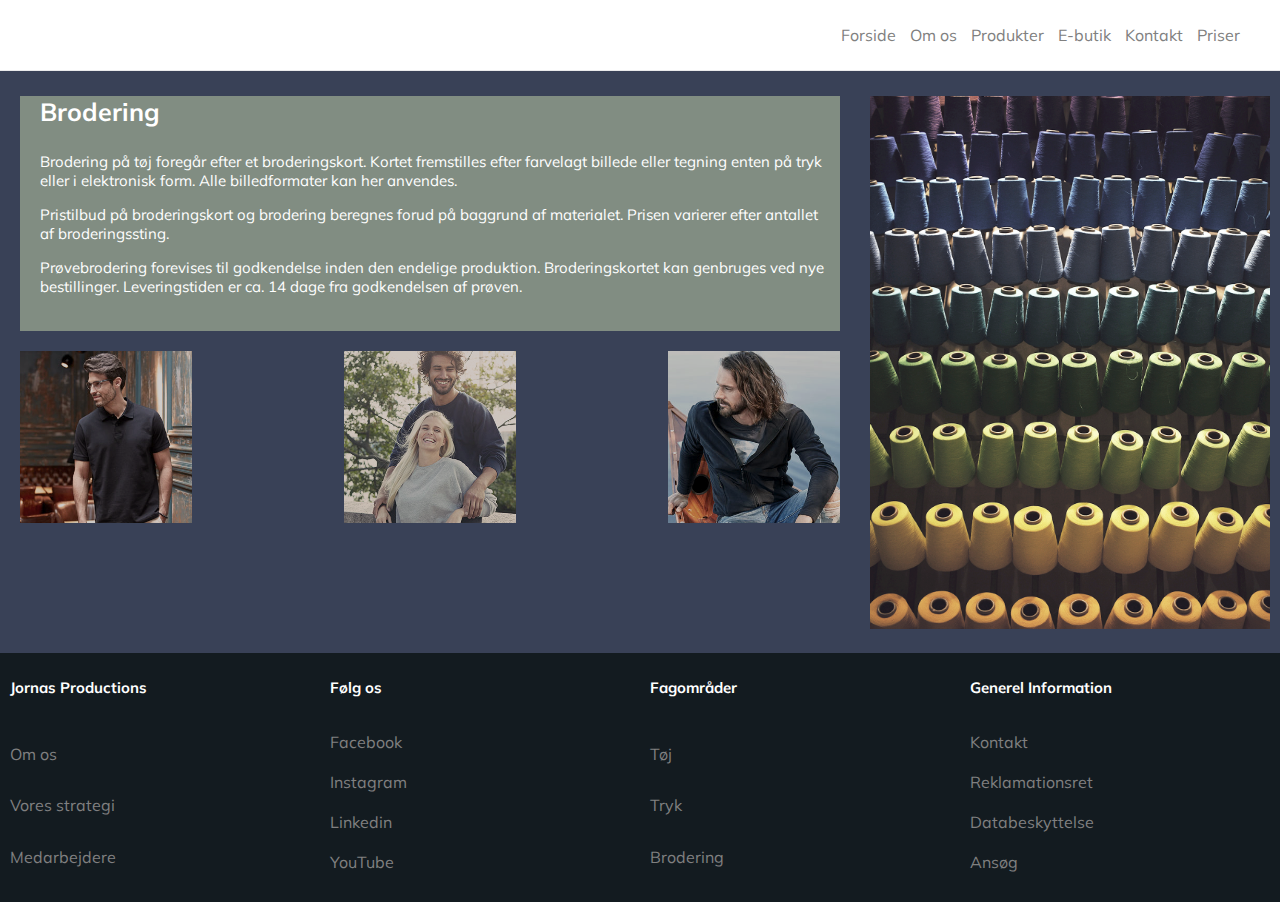
<file: brodering.html>
<!DOCTYPE html>
<html lang="da">

<head>
    <meta charset="utf-8">
    <meta name="viewport" content="width=device-width, initial-scale=1.0">
    <title>Brodering</title>
    <link rel="stylesheet" href="produktside.css" type="text/css">
    <link href="https://fonts.googleapis.com/css?family=Muli" rel="stylesheet">
    <link rel="apple-touch-icon" sizes="180x180" href="ikoner/apple-touch-icon.png">
    <link rel="icon" type="image/png" sizes="32x32" href="ikoner/favicon-32x32.png">
    <link rel="icon" type="image/png" sizes="16x16" href="ikoner/favicon-16x16.png">
    <link rel="manifest" href="ikoner/site.webmanifest">
    <link rel="mask-icon" href="ikoner/safari-pinned-tab.svg" color="#5bbad5">
    <link rel="shortcut icon" href="ikoner/favicon.ico">
    <meta name="msapplication-TileColor" content="#da532c">
    <meta name="msapplication-config" content="ikoner/browserconfig.xml">
    <meta name="theme-color" content="#ffffff">
    <meta name="robots" content="noindex">
</head>

<body>
    <header>
        <div class="nav">
            <label for="toggle">&#9776;</label>
            <input type="checkbox" id="toggle" />
            <div class="menu">
                <a href="index.html">Forside</a>
                <a href="om.html">Om os</a>
                <a href="index.html#top">Produkter</a>
                <a href="http://www.jornas-butik.dk/">E-butik</a>
                <a href="index.html#bottom">Kontakt</a>
                <a href="priser.html">Priser</a>
            </div>
        </div>
    </header>

    <div class="sectionwrapper">
        <div class="left">
            <div class="txt">
                <h3>Brodering</h3>

                <p>Brodering på tøj foregår efter et broderingskort. Kortet fremstilles efter farvelagt billede eller tegning enten på tryk eller i elektronisk form. Alle billedformater kan her anvendes.</p>
                <p>Pristilbud på broderingskort og brodering beregnes forud på baggrund af materialet. Prisen varierer efter antallet af broderingssting.</p>
                <p>Prøvebrodering forevises til godkendelse inden den endelige produktion. Broderingskortet kan genbruges ved nye bestillinger. Leveringstiden er ca. 14 dage fra godkendelsen af prøven.</p>
            </div>
            <div class="pics_left">
                <img src="produktbilleder/bild_7.png" alt="produkt7">

                <img src="produktbilleder/bild_3.png" alt="produkt3">

                <img src="produktbilleder/bild_9.png" alt="produkt9">
            </div>
        </div>
        <div class="right">
            <img src="produktbilleder/brodering_front.png" alt="brodering">
        </div>
    </div>

    <footer>
        <div class="wrapper">
            <div class="col">
                <h3>Jornas Productions</h3>
                <br>
                <a href="http://www.jornas.dk">
                    Om os
                </a>
                <br>
                <a href="http://www.jornas.dk">
                    Vores strategi
                </a>
                <br>
                <a href="http://www.jornas.dk">
                    Medarbejdere
                </a>
                <br>
            </div>
            <div class="col">
                <h3>Følg os</h3>
                <br>
                <a href="http://www.jornas.dk">
                    Facebook
                </a>
                <br>
                <a href="http://www.jornas.dk">
                    Instagram
                </a>
                <br>
                <a href="http://www.jornas.dk">
                    Linkedin
                </a>
                <br>
                <a href="http://www.jornas.dk">
                    YouTube
                </a>
                <br>
            </div>
            <div class="col">
                <h3>Fagområder</h3>
                <br>
                <a href="http://www.jornas.dk">
                    Tøj
                </a>
                <br>
                <a href="http://www.jornas.dk">
                    Tryk
                </a>
                <br>
                <a href="http://www.jornas.dk">
                    Brodering
                </a>
                <br>
            </div>
            <div class="col">
                <h3>Generel Information</h3>
                <br>
                <a href="http://www.jornas.dk">
                    Kontakt
                </a>
                <br>
                <a href="http://www.jornas.dk">
                    Reklamationsret
                </a>
                <br>
                <a href="http://www.jornas.dk">
                    Databeskyttelse
                </a>
                <br>
                <a href="http://www.jornas.dk">
                    Ansøg
                </a>
                <br>
            </div>
        </div>
    </footer>

</body>

</html>
</file>
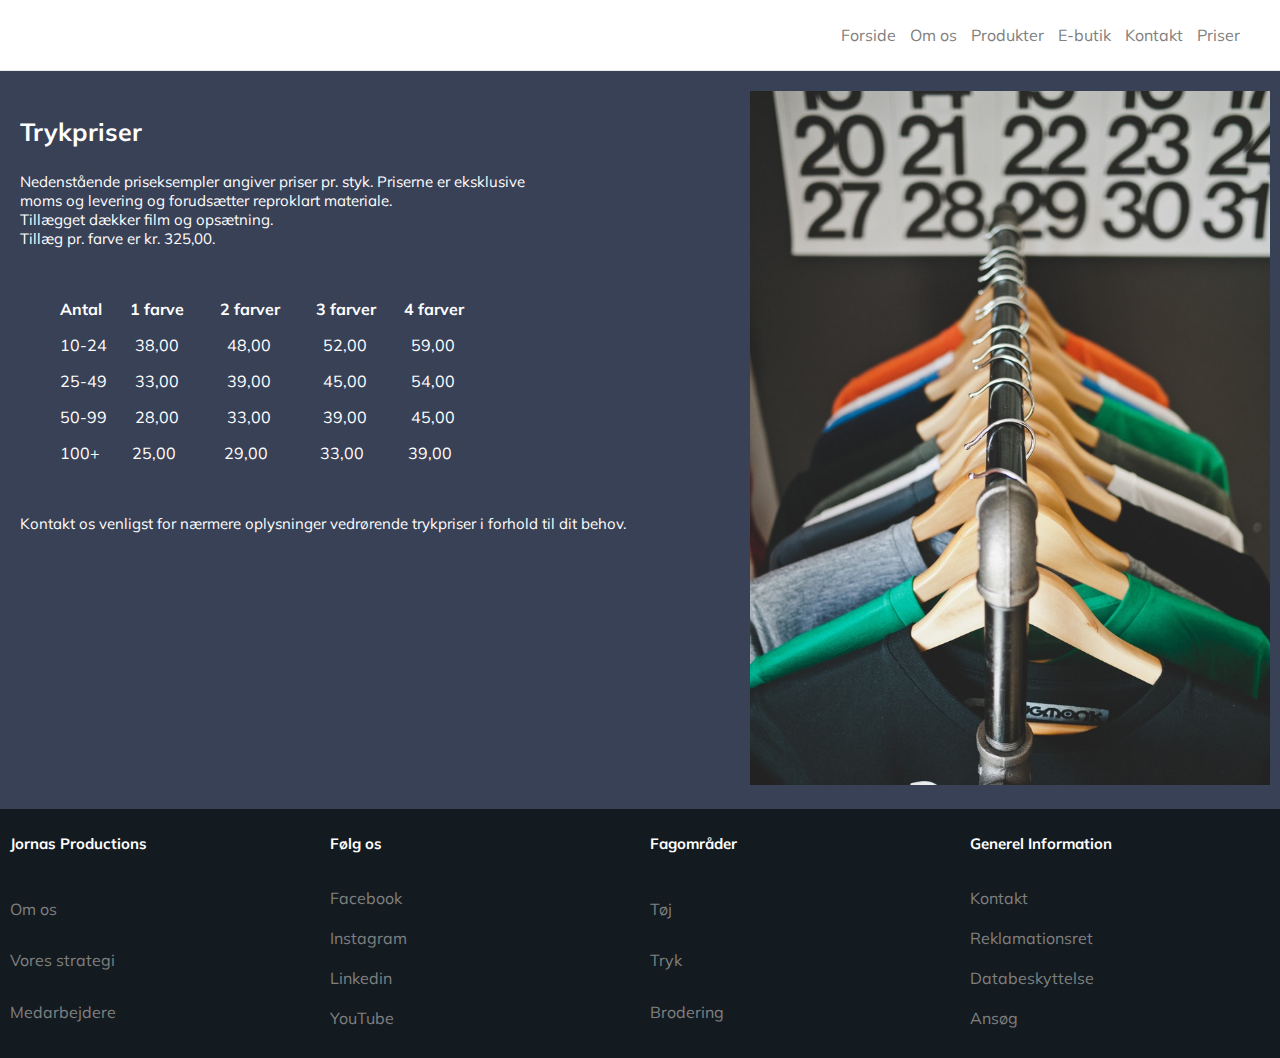
<file: priser.html>
<!DOCTYPE html>
<html lang="da">

<head>
    <meta charset="utf-8">
    <meta name="viewport" content="width=device-width, initial-scale=1.0">
    <title>Priser</title>
    <link rel="stylesheet" href="style_priser.css" type="text/css">
    <link href="https://fonts.googleapis.com/css?family=Muli" rel="stylesheet">
    <link rel="apple-touch-icon" sizes="180x180" href="ikoner/apple-touch-icon.png">
    <link rel="icon" type="image/png" sizes="32x32" href="ikoner/favicon-32x32.png">
    <link rel="icon" type="image/png" sizes="16x16" href="ikoner/favicon-16x16.png">
    <link rel="manifest" href="ikoner/site.webmanifest">
    <link rel="mask-icon" href="ikoner/safari-pinned-tab.svg" color="#5bbad5">
    <link rel="shortcut icon" href="ikoner/favicon.ico">
    <meta name="msapplication-TileColor" content="#da532c">
    <meta name="msapplication-config" content="ikoner/browserconfig.xml">
    <meta name="theme-color" content="#ffffff">
    <meta name="robots" content="noindex">
</head>

<body>
    <header>
        <div class="nav">
            <label for="toggle">&#9776;</label>
            <input type="checkbox" id="toggle" />
            <div class="menu">
                <a href="index.html">Forside</a>
                <a href="om.html">Om os</a>
                <a href="index.html#top">Produkter</a>
                <a href="http://www.jornas-butik.dk/">E-butik</a>
                <a href="index.html#bottom">Kontakt</a>
                <a href="priser.html">Priser</a>
            </div>
        </div>
    </header>

    <section id="priser">
        <div class="sectionwrapper">
            <div class="txt">
                <h3>Trykpriser</h3>
                <p>Nedenstående priseksempler angiver priser pr. styk. Priserne er eksklusive <br>moms og levering
                    og forudsætter reproklart materiale.
                    <br>Tillægget dækker film og opsætning.
                    <br>Tillæg pr. farve er kr. 325,00.</p>
                <br>
                <ul><b>Antal &nbsp; &nbsp; &nbsp;&nbsp;1 farve &nbsp; &nbsp; &nbsp; &nbsp; 2 farver &nbsp; &nbsp; &nbsp; &nbsp; 3 farver&nbsp; &nbsp; &nbsp; &nbsp;4 farver</b></ul>
                <ul>10-24 &nbsp; &nbsp;&nbsp; &nbsp;38,00&nbsp;&nbsp;&nbsp;&nbsp;&nbsp;&nbsp;&nbsp;&nbsp;&nbsp;&nbsp;&nbsp;&nbsp;48,00&nbsp;&nbsp;&nbsp;&nbsp;&nbsp;&nbsp;&nbsp;&nbsp;&nbsp; &nbsp;&nbsp;&nbsp;52,00 &nbsp;&nbsp; &nbsp; &nbsp;&nbsp;&nbsp;&nbsp;&nbsp;59,00</ul>

                <ul>25-49 &nbsp; &nbsp;&nbsp; &nbsp;33,00&nbsp;&nbsp;&nbsp;&nbsp;&nbsp;&nbsp;&nbsp;&nbsp;&nbsp;&nbsp; &nbsp;39,00&nbsp;&nbsp;&nbsp;&nbsp;&nbsp;&nbsp;&nbsp;&nbsp;&nbsp;&nbsp;&nbsp; &nbsp;45,00&nbsp;&nbsp;&nbsp;&nbsp;&nbsp;&nbsp;&nbsp;&nbsp;&nbsp;&nbsp;&nbsp;54,00</ul>
                <ul>50-99 &nbsp; &nbsp; &nbsp;&nbsp;28,00&nbsp; &nbsp;&nbsp; &nbsp; &nbsp; &nbsp;&nbsp; 33,00&nbsp; &nbsp; &nbsp; &nbsp; &nbsp; &nbsp; &nbsp;39,00&nbsp; &nbsp; &nbsp; &nbsp;&nbsp;&nbsp; &nbsp;45,00</ul>
                <ul>100+ &nbsp; &nbsp;&nbsp;&nbsp;&nbsp;&nbsp;25,00&nbsp; &nbsp;&nbsp;&nbsp;&nbsp;&nbsp;&nbsp;&nbsp; &nbsp;&nbsp;29,00&nbsp; &nbsp;&nbsp;&nbsp;&nbsp;&nbsp;&nbsp;&nbsp; &nbsp;&nbsp;&nbsp;33,00&nbsp;&nbsp; &nbsp;&nbsp;&nbsp;&nbsp;&nbsp;&nbsp;&nbsp; 39,00</ul>
                <br>

                <p>Kontakt os venligst for nærmere oplysninger vedrørende trykpriser i forhold til dit behov.

                </p>

            </div>

            <div class="img">
                <img src="produktbilleder/4.jpeg" alt="tshirts">
            </div>


        </div>

    </section>
    <footer>
        <div class="wrapper">
            <div class="col">
                <h3>Jornas Productions</h3>
                <br>
                <a href="http://www.jornas.dk">
                    Om os
                </a>
                <br>
                <a href="http://www.jornas.dk">
                    Vores strategi
                </a>
                <br>
                <a href="http://www.jornas.dk">
                    Medarbejdere
                </a>
                <br>
            </div>
            <div class="col">
                <h3>Følg os</h3>
                <br>
                <a href="http://www.jornas.dk">
                    Facebook
                </a>
                <br>
                <a href="http://www.jornas.dk">
                    Instagram
                </a>
                <br>
                <a href="http://www.jornas.dk">
                    Linkedin
                </a>
                <br>
                <a href="http://www.jornas.dk">
                    YouTube
                </a>
                <br>
            </div>
            <div class="col">
                <h3>Fagområder</h3>
                <br>
                <a href="http://www.jornas.dk">
                    Tøj
                </a>
                <br>
                <a href="http://www.jornas.dk">
                    Tryk
                </a>
                <br>
                <a href="http://www.jornas.dk">
                    Brodering
                </a>
                <br>
            </div>
            <div class="col">
                <h3>Generel Information</h3>
                <br>
                <a href="http://www.jornas.dk">
                    Kontakt
                </a>
                <br>
                <a href="http://www.jornas.dk">
                    Reklamationsret
                </a>
                <br>
                <a href="http://www.jornas.dk">
                    Databeskyttelse
                </a>
                <br>
                <a href="http://www.jornas.dk">
                    Ansøg
                </a>
                <br>
            </div>
        </div>
    </footer>

</body>

</html>
</file>
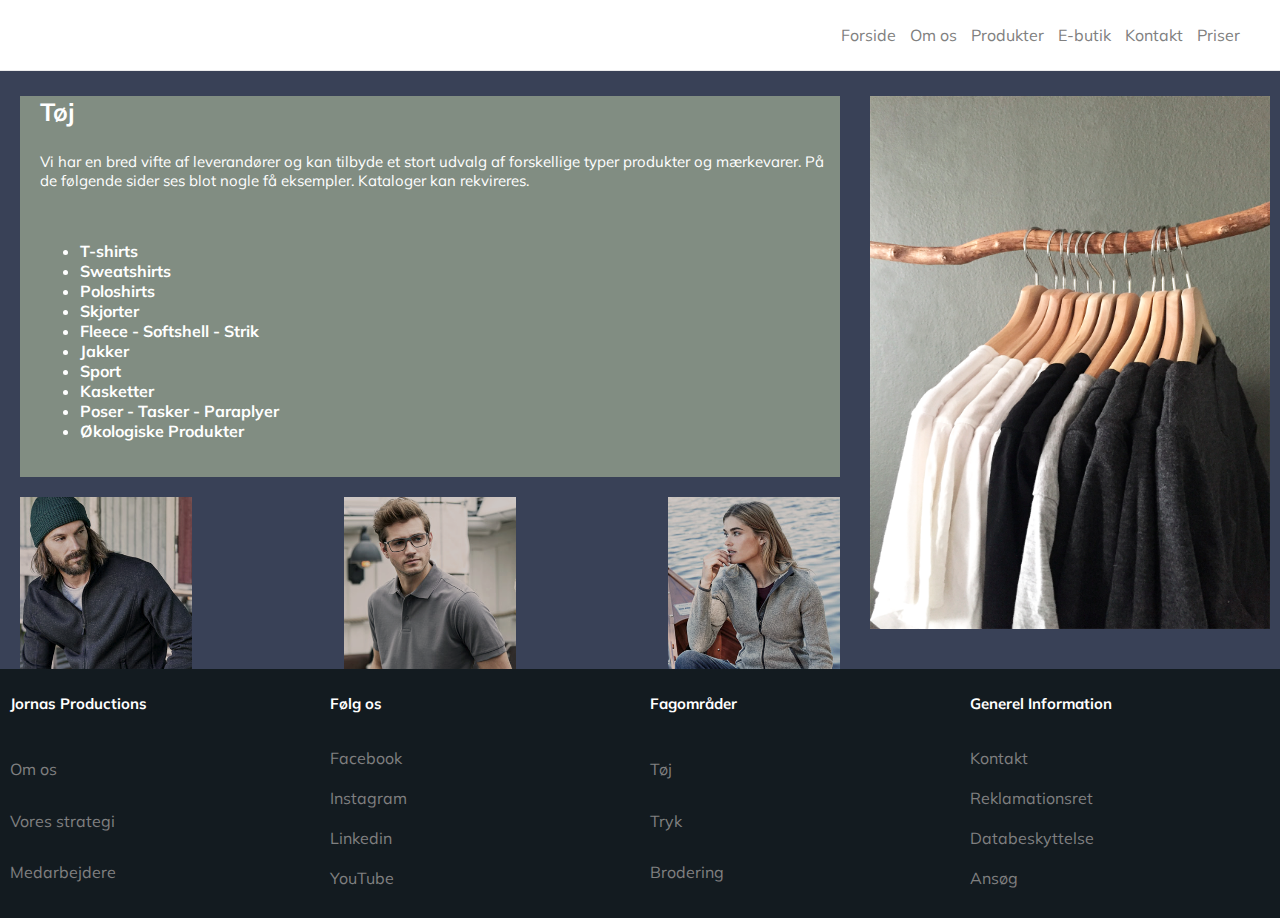
<file: toj.html>
<!DOCTYPE html>
<html lang="da">

<head>
    <meta charset="utf-8">
    <meta name="viewport" content="width=device-width, initial-scale=1.0">
    <title>Tøj</title>
    <link rel="stylesheet" href="produktside.css" type="text/css">
    <link href="https://fonts.googleapis.com/css?family=Muli" rel="stylesheet">
    <link rel="apple-touch-icon" sizes="180x180" href="ikoner/apple-touch-icon.png">
    <link rel="icon" type="image/png" sizes="32x32" href="ikoner/favicon-32x32.png">
    <link rel="icon" type="image/png" sizes="16x16" href="ikoner/favicon-16x16.png">
    <link rel="manifest" href="ikoner/site.webmanifest">
    <link rel="mask-icon" href="ikoner/safari-pinned-tab.svg" color="#5bbad5">
    <link rel="shortcut icon" href="ikoner/favicon.ico">
    <meta name="msapplication-TileColor" content="#da532c">
    <meta name="msapplication-config" content="ikoner/browserconfig.xml">
    <meta name="theme-color" content="#ffffff">
    <meta name="robots" content="noindex">
</head>

<body>
    <header>
        <div class="nav">
            <label for="toggle">&#9776;</label>
            <input type="checkbox" id="toggle" />
            <div class="menu">
                <a href="index.html">Forside</a>
                <a href="om.html">Om os</a>
                <a href="index.html#top">Produkter</a>
                <a href="http://www.jornas-butik.dk/">E-butik</a>
                <a href="index.html#bottom">Kontakt</a>
                <a href="priser.html">Priser</a>
            </div>
        </div>
    </header>
    <div class="sectionwrapper">
        <div class="left">
            <div class="txt">
                <h3>Tøj</h3>
                <p>Vi har en bred vifte af leverandører og kan tilbyde et stort udvalg af forskellige typer produkter og mærkevarer. På de følgende sider ses blot nogle få eksempler. Kataloger kan rekvireres.</p>
                <br>
                <ul>
                    <li><a href="http://www.jornas.dk">T-shirts</a> <br></li>
                    <li><a href="http://www.jornas.dk">Sweatshirts</a><br></li>
                    <li><a href="http://www.jornas.dk">Poloshirts</a><br></li>
                    <li><a href="http://www.jornas.dk">Skjorter</a><br></li>
                    <li><a href="http://www.jornas.dk">Fleece - Softshell - Strik</a><br>
                    <li><a href="http://www.jornas.dk">Jakker</a><br></li>
                    <li><a href="http://www.jornas.dk">Sport</a><br></li>
                    <li><a href="http://www.jornas.dk">Kasketter</a><br></li>
                    <li><a href="http://www.jornas.dk">Poser - Tasker - Paraplyer</a><br></li>
                    <li><a href="http://www.jornas.dk">Økologiske Produkter</a><br></li>
                </ul>
            </div>
            <div class="pics_left">
                <img src="produktbilleder/bild_4.png" alt="produkt4">
                <img src="produktbilleder/bild_6.png" alt="produkt6">
                <img src="produktbilleder/bild_8.png" alt="produkt8">
            </div>
        </div>
        <div class="right">
            <img src="produktbilleder/sidealltshirts.png.png" alt="shirts">
        </div>
    </div>

    <footer>
        <div class="wrapper">
            <div class="col">
                <h3>Jornas Productions</h3>
                <br>
                <a href="http://www.jornas.dk">
                    Om os
                </a>
                <br>
                <a href="http://www.jornas.dk">
                    Vores strategi
                </a>
                <br>
                <a href="http://www.jornas.dk">
                    Medarbejdere
                </a>
                <br>
            </div>
            <div class="col">
                <h3>Følg os</h3>
                <br>
                <a href="http://www.jornas.dk">
                    Facebook
                </a>
                <br>
                <a href="http://www.jornas.dk">
                    Instagram
                </a>
                <br>
                <a href="http://www.jornas.dk">
                    Linkedin
                </a>
                <br>
                <a href="http://www.jornas.dk">
                    YouTube
                </a>
                <br>
            </div>
            <div class="col">
                <h3>Fagområder</h3>
                <br>
                <a href="http://www.jornas.dk">
                    Tøj
                </a>
                <br>
                <a href="http://www.jornas.dk">
                    Tryk
                </a>
                <br>
                <a href="http://www.jornas.dk">
                    Brodering
                </a>
                <br>
            </div>
            <div class="col">
                <h3>Generel Information</h3>
                <br>
                <a href="http://www.jornas.dk">
                    Kontakt
                </a>
                <br>
                <a href="http://www.jornas.dk">
                    Reklamationsret
                </a>
                <br>
                <a href="http://www.jornas.dk">
                    Databeskyttelse
                </a>
                <br>
                <a href="http://www.jornas.dk">
                    Ansøg
                </a>
                <br>
            </div>
        </div>
    </footer>

</body>

</html>
</file>
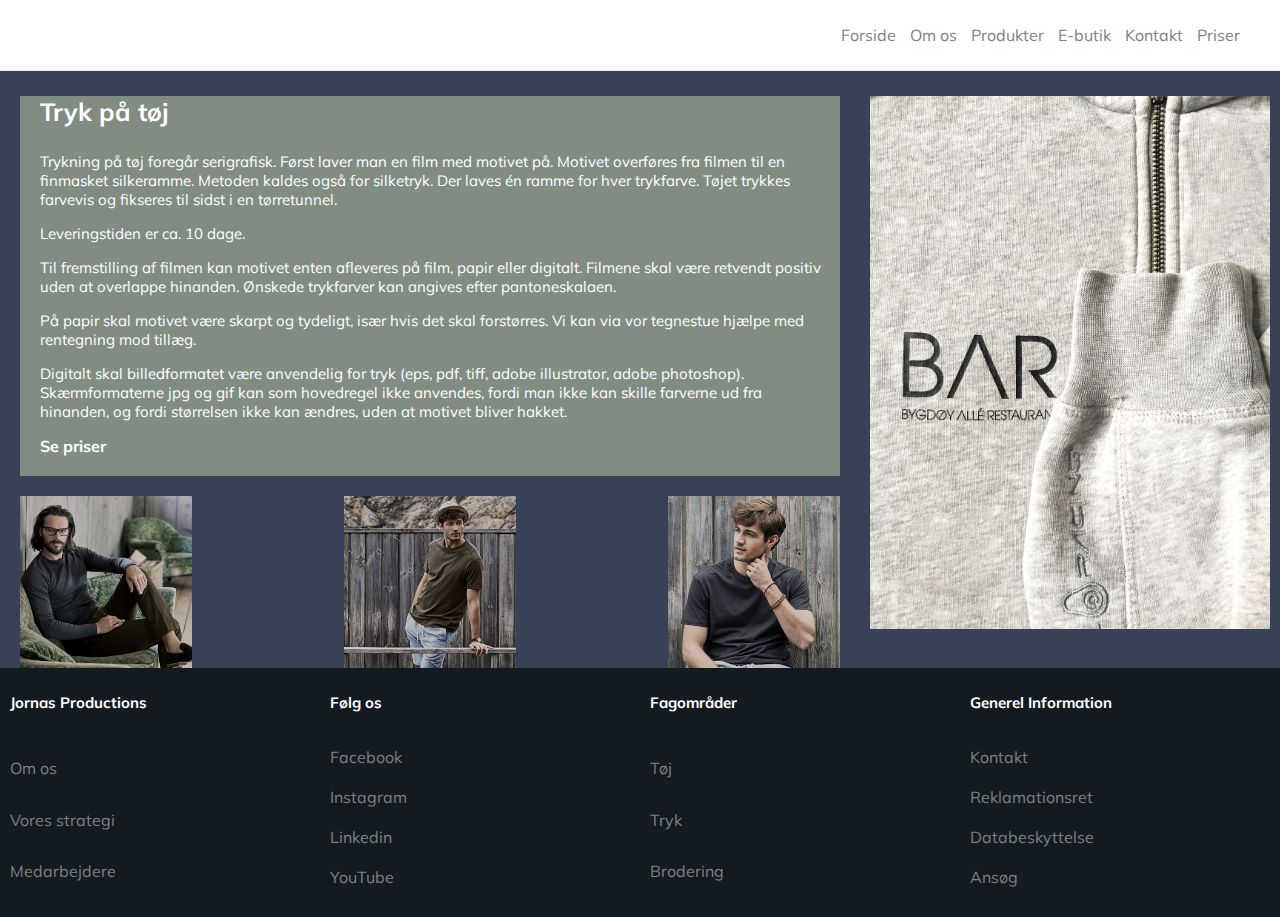
<file: tryk.html>
<!DOCTYPE html>
<html lang="da">

<head>
    <meta charset="utf-8">
    <meta name="viewport" content="width=device-width, initial-scale=1.0">
    <title>Tryk</title>
    <link rel="stylesheet" href="produktside.css" type="text/css">
    <link href="https://fonts.googleapis.com/css?family=Muli" rel="stylesheet">
    <link rel="apple-touch-icon" sizes="180x180" href="ikoner/apple-touch-icon.png">
    <link rel="icon" type="image/png" sizes="32x32" href="ikoner/favicon-32x32.png">
    <link rel="icon" type="image/png" sizes="16x16" href="ikoner/favicon-16x16.png">
    <link rel="manifest" href="ikoner/site.webmanifest">
    <link rel="mask-icon" href="ikoner/safari-pinned-tab.svg" color="#5bbad5">
    <link rel="shortcut icon" href="ikoner/favicon.ico">
    <meta name="msapplication-TileColor" content="#da532c">
    <meta name="msapplication-config" content="ikoner/browserconfig.xml">
    <meta name="theme-color" content="#ffffff">
    <meta name="robots" content="noindex">
</head>

<body>
    <header>
        <div class="nav">
            <label for="toggle">&#9776;</label>
            <input type="checkbox" id="toggle" />
            <div class="menu">
                <a href="index.html">Forside</a>
                <a href="om.html">Om os</a>
                <a href="index.html#top">Produkter</a>
                <a href="http://www.jornas-butik.dk/">E-butik</a>
                <a href="index.html#bottom">Kontakt</a>
                <a href="priser.html">Priser</a>
            </div>
        </div>
    </header>


    <div class="sectionwrapper">
        <div class="left">
            <div class="txt">
                <h3>Tryk på tøj</h3>

                <p>Trykning på tøj foregår serigrafisk. Først laver man en film med motivet på. Motivet overføres fra filmen til en finmasket silkeramme. Metoden kaldes også for silketryk. Der laves én ramme for hver trykfarve. Tøjet trykkes farvevis og fikseres til sidst i en tørretunnel.
                </p>
                <p> Leveringstiden er ca. 10 dage.</p>
                <p>Til fremstilling af filmen kan motivet enten afleveres på film, papir eller digitalt. Filmene skal være retvendt positiv uden at overlappe hinanden. Ønskede trykfarver kan angives efter pantoneskalaen.</p>
                <p>På papir skal motivet være skarpt og tydeligt, især hvis det skal forstørres. Vi kan via vor tegnestue hjælpe med rentegning mod tillæg.</p>
                <p>Digitalt skal billedformatet være anvendelig for tryk (eps, pdf, tiff, adobe illustrator, adobe photoshop). Skærmformaterne jpg og gif kan som hovedregel ikke anvendes, fordi man ikke kan skille farverne ud fra hinanden, og fordi størrelsen ikke kan ændres, uden at motivet bliver hakket.</p>
                <a href="priser.html">Se priser</a>
            </div>
            <div class="pics_left">
                <img src="produktbilleder/bild_1.png" alt="produkt1">
                <img src="produktbilleder/bild_2.png" alt="produkt2">
                <img src="produktbilleder/bild_5.png" alt="produkt5">
            </div>
        </div>
        <div class="right">
            <img src="billeder/print_hoodie.png.jpg" alt="print">
        </div>
    </div>
    <footer>
        <div class="wrapper">
            <div class="col">
                <h3>Jornas Productions</h3>
                <br>
                <a href="http://www.jornas.dk">
                    Om os
                </a>
                <br>
                <a href="http://www.jornas.dk">
                    Vores strategi
                </a>
                <br>
                <a href="http://www.jornas.dk">
                    Medarbejdere
                </a>
                <br>
            </div>
            <div class="col">
                <h3>Følg os</h3>
                <br>
                <a href="http://www.jornas.dk">
                    Facebook
                </a>
                <br>
                <a href="http://www.jornas.dk">
                    Instagram
                </a>
                <br>
                <a href="http://www.jornas.dk">
                    Linkedin
                </a>
                <br>
                <a href="http://www.jornas.dk">
                    YouTube
                </a>
                <br>
            </div>
            <div class="col">
                <h3>Fagområder</h3>
                <br>
                <a href="http://www.jornas.dk">
                    Tøj
                </a>
                <br>
                <a href="http://www.jornas.dk">
                    Tryk
                </a>
                <br>
                <a href="http://www.jornas.dk">
                    Brodering
                </a>
                <br>
            </div>
            <div class="col">
                <h3>Generel Information</h3>
                <br>
                <a href="http://www.jornas.dk">
                    Kontakt
                </a>
                <br>
                <a href="http://www.jornas.dk">
                    Reklamationsret
                </a>
                <br>
                <a href="http://www.jornas.dk">
                    Databeskyttelse
                </a>
                <br>
                <a href="http://www.jornas.dk">
                    Ansøg
                </a>
                <br>
            </div>
        </div>
    </footer>

</body>

</html>
</file>
<file: produktside.css>
img {
    width: 100%;
}

body {
    margin: 0;
}

html {
    font-family: 'Muli', sans-serif;
}


.nav {
    display: flex;
    border-bottom: 1px solid #EAEAEB;
    text-align: right;
    height: 70px;
    line-height: 70px;
    background-color: white;
    position: relative;
    justify-content: space-between;
}

.nav img {
    width: 70%;
    height: 70%;
    position: absolute;
    right: 830px;
    top: 8px;
}

.logo {
    flex-grow: 1;
}

.menu {
    margin: 0 30px 0 0;
    flex-grow: 1;
}

.menu a {
    clear: right;
    text-decoration: none;
    color: gray;
    margin 0 10px;
    padding-right: 10px;
    line-height: 70px;
    position: relative;
}

span {
    color: #54D17A;
}

label {
    margin: 0 40px 0 0;
    font-size: 26px;
    line-height: 70px;
    display: none;
    width: 26px;
    float: right;
}

#toggle {
    display: none;
}

@media only screen and (max-width: 500px) {
    .nav img {
        width: 70%;
        height: 70%;
        position: absolute;
        right: 275px;
    }

}


@media only screen and (max-width: 500px) {

    header {
        position: fixed;
        background-color: white;
        width: 100%;
        z-index: 1;
    }

    label {
        display: block;
        cursor: pointer;
        position: relative;

    }

    .menu {
        text-align: center;
        width: 100%;
        display: none;
        z-index: 1;
        position: absolute;
        top: 16vw;
    }

    .menu a {
        display: block;
        border-bottom: 1px solid #EAEAEB;
        margin: 0px;
        background-color: white;

    }

    #toggle:checked + .menu {
        display: block;
        background-color: white;
    }

}

.menu a:hover {
    text-decoration: underline;

}

/******SLUT PÅ HEADER*****/


h3 {
    font-size: 25px;
    font-weight: bold;
}



/******FOOTER******/


footer {
    background-color: #131b20;
    color: grey;
}

footer a {
    color: grey;
    text-decoration: none;
}

footer h3 {
    font-size: 15px;
    color: white;
}

.wrapper {
    display: flex;
    justify-content: space-between;

}

.col {
    /* Parent */
    display: flex;
    justify-content: space-between;
    flex-direction: column;
    margin: 10px;

    /* Child */
    flex-grow: 1;
    flex-basis: 400px;
}

footer a:hover {
    color: white;
}


footer a:hover {
    color: white;
}

p {

    font-size: 15px;
}


/*BOTTOM*/

.bottom {
    display: flex;
    flex-wrap: wrap;
    flex-direction: row;
    justify-content: space-between;
    background-color: #6b7389;
    color: white;
}


.bottom img {}

.bottom .img {
    display: flex;
}

video {
    text-align: center;
    display: block;
    width: auto;
    margin: 0 auto;
    padding-top: 10px;
    padding-bottom: 10px;

}

.omtxt {
    padding-left: 110px;
    padding-right: 110px;
}

.mapouter {
    padding-top: 50px;
    padding-right: 20px;
    padding-bottom: 10px;
    height: 500px;
    width: 600px;
}

.gmap_canvas {
    background: none !important;
    height: 500px;
    width: 600px;
}

.top {
    background-color: #394157;
}

.txt {
    padding: 0 10px;
    padding-bottom: 20px;
    color: white;
    padding-left: 20px;
    padding-right: 10px;
    margin: 20px;
    background-color: #818D82;
}

.txt a {
    color: white;
    text-decoration: none;
    font-weight: bold;
}

.txt a:hover {
    text-decoration: underline;
}

.sectionwrapper {
    background-color: #394157;
    display: flex;
    flex-wrap: wrap;
}

.right {
    flex-grow: 1;
    flex-basis: 40px;
    width: 35%;
    height: 35%;
    padding-bottom: 20px;
    padding-right: 10px;
    padding-top: 25px;
}

.left {
    flex-grow: 1;
    flex-basis: 500px;
    padding-right: 10px;

}

.pics_left {
    display: flex;
    justify-content: space-between;
    flex-grow: 1;
    flex-basis: 100px;
}

.pics_left img {
    width: 20%;
    height: 20%;
    padding-left: 20px;
    padding-right: 20px;
}

@media only screen and (max-width: 500px) {
    .right img {
        width: 80%;
        height: 60vw;
        padding-left: 50px;
    }

    .wrapper {
        flex-wrap: wrap;
    }

    .pics_left {
        flex-direction: column;
    }

    .pics_left img {
        width: 50%;
        height: 10%;
        padding-left: 120px;
        padding-right: 20px;
    }

}

.content1 {
    flex-grow: 1;
    flex-basis: 500px;
    background-color: #818D82;
    margin: 50px;
}

.content2 {
    flex-grow: 1;
    flex-basis: 600px
}
</file>
<file: style_priser.css>
img {
    width: 100%;
}

body {
    margin: 0;
}

html {
    font-family: 'Muli', sans-serif;
}


.nav {
    display: flex;
    border-bottom: 1px solid #EAEAEB;
    text-align: right;
    height: 70px;
    line-height: 70px;
    background-color: white;
    position: relative;
    justify-content: space-between;
}

.nav img {
    width: 70%;
    height: 70%;
    position: absolute;
    right: 830px;
    top: 8px;
}

.logo {
    flex-grow: 1;
}

.menu {
    margin: 0 30px 0 0;
    flex-grow: 1;
}

.menu a {
    clear: right;
    text-decoration: none;
    color: gray;
    margin 0 10px;
    padding-right: 10px;
    line-height: 70px;
    position: relative;
}

span {
    color: #54D17A;
}

label {
    margin: 0 40px 0 0;
    font-size: 26px;
    line-height: 70px;
    display: none;
    width: 26px;
    float: right;
}

#toggle {
    display: none;
}

@media only screen and (max-width: 500px) {
    .nav img {
        width: 70%;
        height: 70%;
        position: absolute;
        right: 275px;
    }

}


@media only screen and (max-width: 500px) {

    header {
        position: fixed;
        background-color: white;
        width: 100%;
        z-index: 1;
    }

    label {
        display: block;
        cursor: pointer;
        position: relative;

    }

    .menu {
        text-align: center;
        width: 100%;
        display: none;
        z-index: 1;
        position: absolute;
        top: 16vw;
    }

    .menu a {
        display: block;
        border-bottom: 1px solid #EAEAEB;
        margin: 0px;
        background-color: white;

    }

    #toggle:checked + .menu {
        display: block;
        background-color: white;
    }

    .wrapper {
        flex-wrap: wrap;
    }
}


.menu a:hover {
    text-decoration: underline;

}

/******SLUT PÅ HEADER*****/




/*****START PÅ PRIS-SIDE*****/

h3 {
    font-size: 25px;
    font-weight: bold;
}

.sectionwrapper {
    display: flex;
    flex-wrap: wrap;

    /* varför fuckar hela sitet med flex-wrap på?*/
    padding-top: 20px;
    background-color: #394157;


}

/*child*/
.txt {
    flex-grow: 1;
    flex-basis: 700px;
    padding: 0 10px;
    padding-bottom: 20px;
    color: white;
    padding-left: 20px;
    padding-right: 10px;
}

.img {
    flex-grow: 1;
    flex-basis: 500px;
    width: 35%;
    height: 35%;
    padding-bottom: 20px;
    padding-right: 10px;


}

footer {
    background-color: #131b20;
    color: grey;
}

footer a {
    color: grey;
    text-decoration: none;
}

footer h3 {
    font-size: 15px;
    color: white;
}

.wrapper {
    display: flex;
    justify-content: space-between;

}

.col {
    /* Parent */
    display: flex;
    justify-content: space-between;
    flex-direction: column;
    margin: 10px;

    /* Child */
    flex-grow: 1;
    flex-basis: 400px;
}

footer a:hover {
    color: white;
}

p {

    font-size: 15px;
}
</file>
